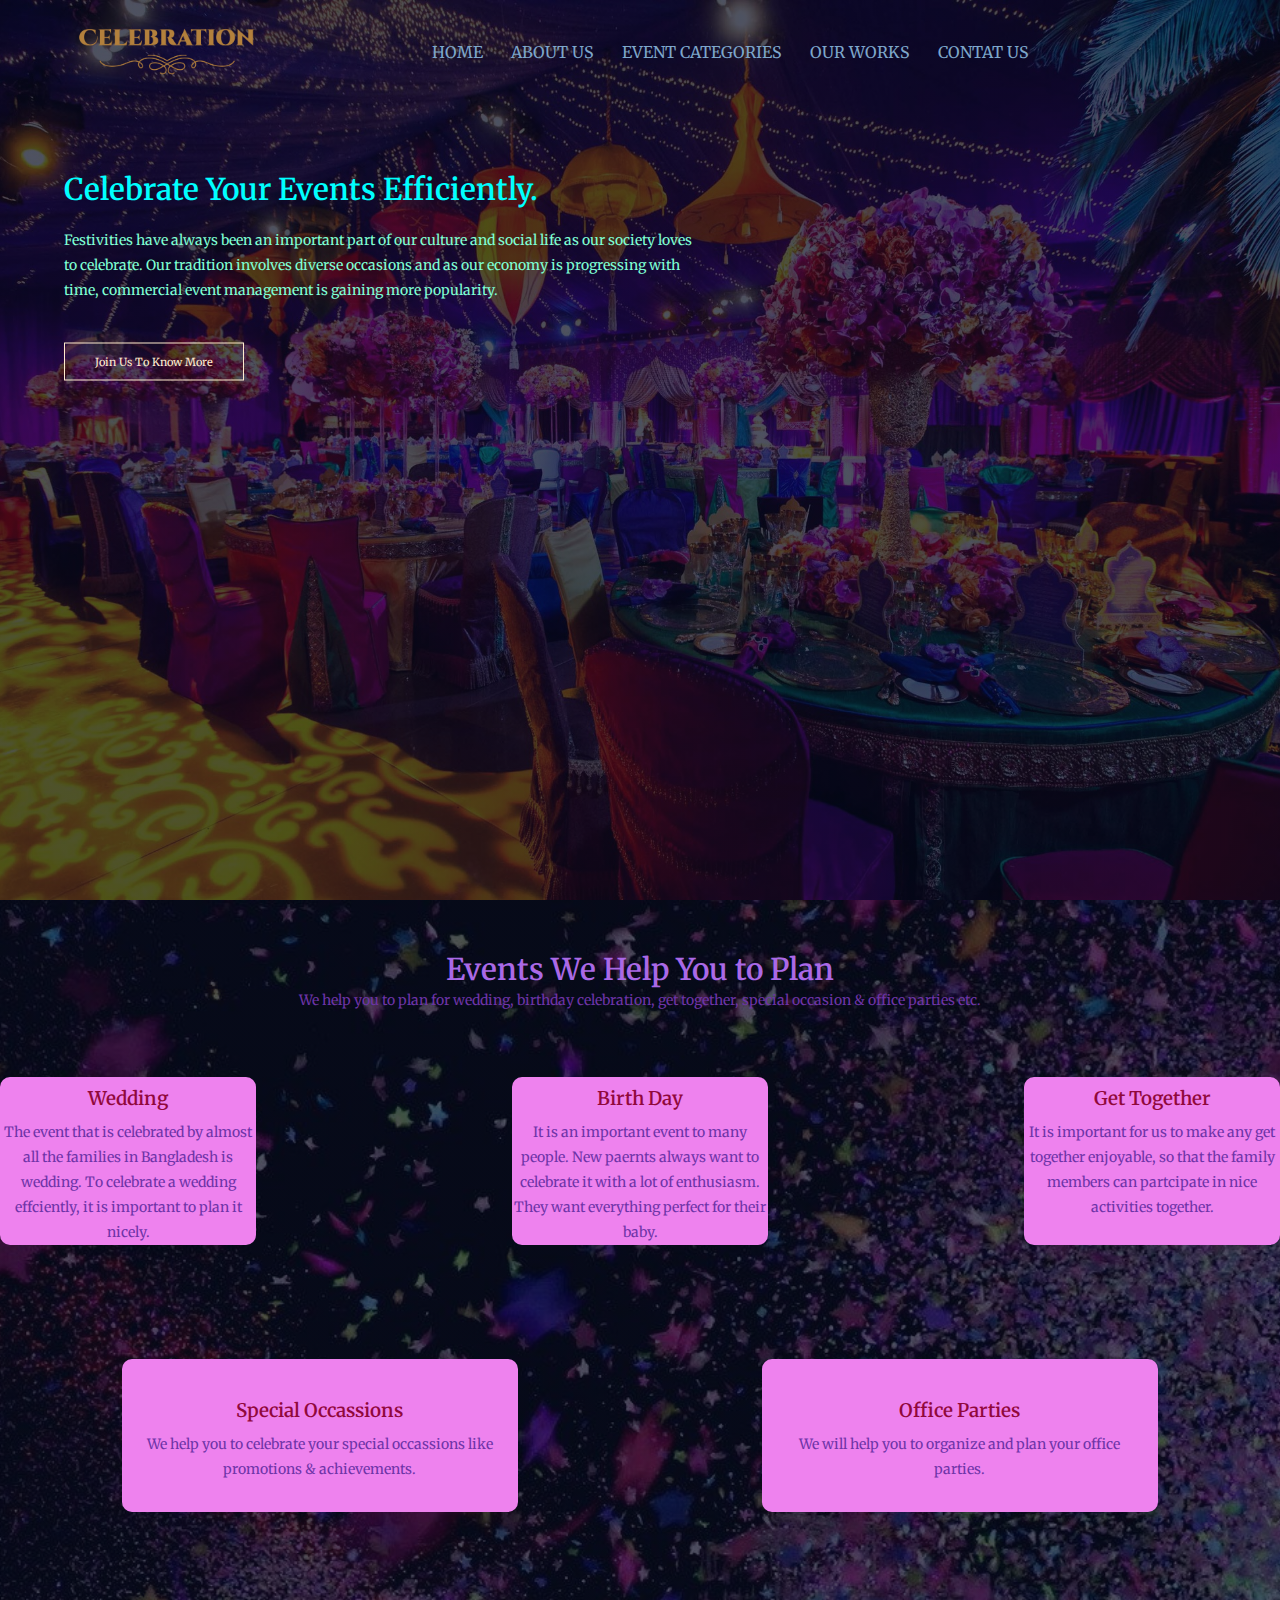
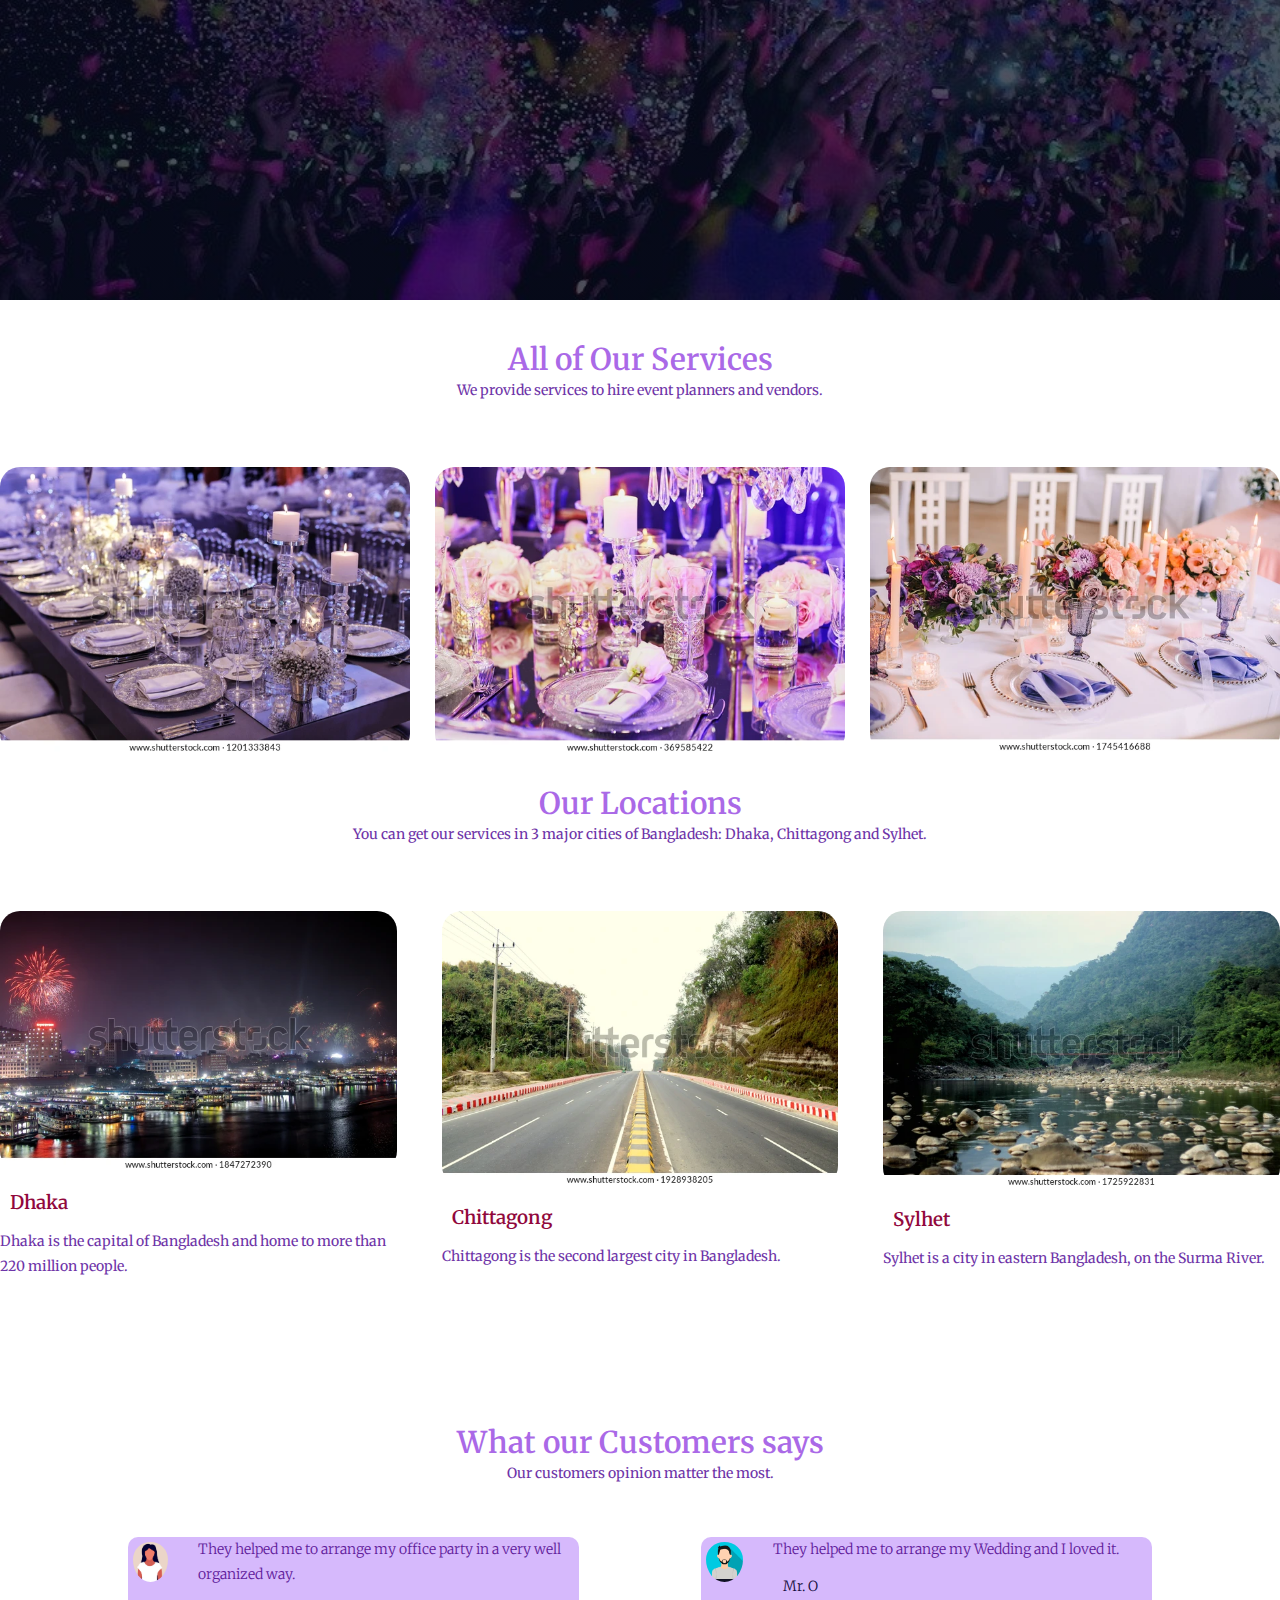
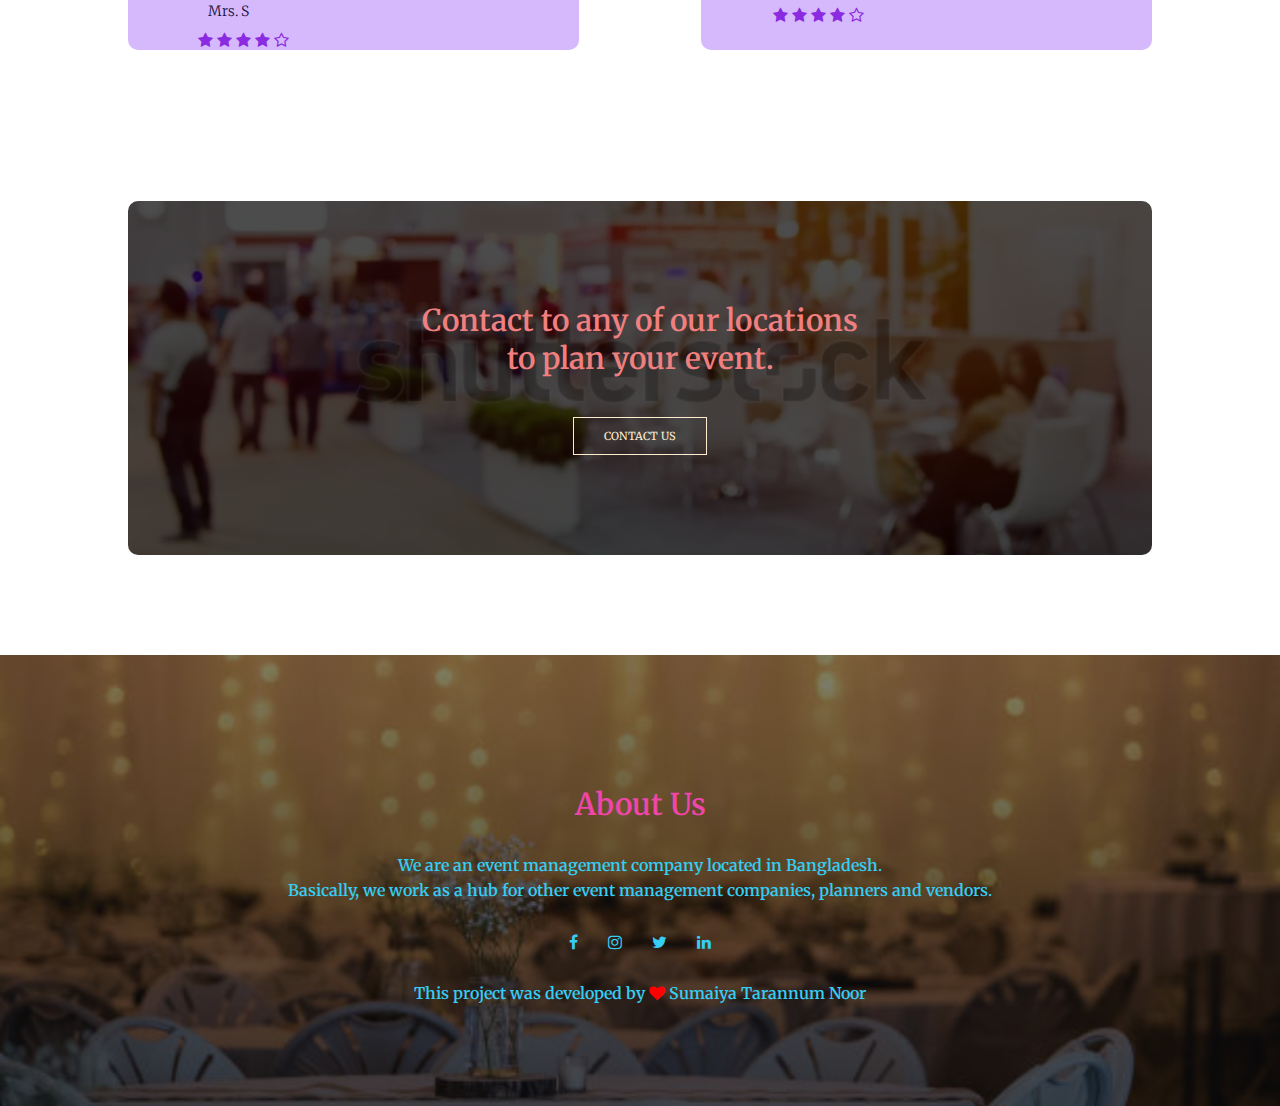
<file: index.html>
<!DOCTYPE html>
<htm>
<head>
    <meta name="viewport" content="with=decvice-width", "initial-scale=1.0"/>
    <meta content="width=device-width, initial-scale=1" name="viewport" />

    <link rel="stylesheet" href="style.css" >
    <link rel="preconnect" href="https://fonts.googleapis.com">
    <link rel="preconnect" href="https://fonts.gstatic.com" crossorigin>
    <link rel="preconnect" href="https://fonts.googleapis.com">
    <link rel="preconnect" href="https://fonts.gstatic.com" crossorigin>
    <link href="https://fonts.googleapis.com/css2?family=Beau+Rivage&family=Merriweather:ital,wght@0,300;0,400;0,700;0,900;1,300;1,400;1,700;1,900&display=swap" rel="stylesheet">
    <link href="https://maxcdn.bootstrapcdn.com/font-awesome/4.7.0/css/font-awesome.min.css" rel="stylesheet">
    <!--<link rel="stylesheet" href="https://cdn.jsdelivr.net/npm/@fortawesome/fontawesome-free@5.15.4/css/fontawesome.min.css">-->
    <title>Celebration using HTM & CSS</title>
</head>
<body>
    <section class="header ">
        <nav>
            <a href="index.html"><img src="images/logo.png"></a>
            <div class="nav-links" id="navLinks">
                <i class="fa fa-times" onclick="hideMenu()"></i>  
                <ul>
                    <li><a href="index.html">HOME</a></li>
                    <li><a href="about.html">ABOUT US</a></li>
                    <li><a href="event categories.html">EVENT CATEGORIES</a></li>
                    <li><a href="our works.html">OUR WORKS</a></li>
                    <li><a href="contact.html">CONTAT US</a></li>
                </ul>
            </div>    
            <i class="fa fa-bars" onclick="showMenu()"></i>
        </nav>
    <div class="text-box">
        <h1>Celebrate Your Events Efficiently.</h1>
        <p>
            Festivities have always been an important part of our culture and social life  as our society loves to celebrate. Our tradition involves diverse occasions and as our economy is progressing with time, commercial event management is gaining more popularity. 
        </p>
        <a href="" class="hero-btn">Join Us To Know More</a>
    </div>
    </section>

     <!-----Event Categories----->
     <section class="event_categories">
        <h1>Events We Help You to Plan</h1>
        <p>We help you to plan for wedding, birthday celebration, get together, special occasion & office parties etc. </p>
        
        <div class = "row">
        <div class="event-col">
            <h3>Wedding</h3>
            <p>The event that is celebrated by almost all the families in Bangladesh is wedding. To celebrate a wedding effciently, it is important to plan it nicely.</p>
        </div>

        <div class="event-col">
            <h3>Birth Day</h3>
            <p>It is an important event to many people. New paernts always want to celebrate it with a lot of enthusiasm. They want everything perfect for their baby.</p>
        </div>

        <div class="event-col">
            <h3>Get Together</h3>
            <p>It is important for us to make any get together enjoyable, so that the family members can partcipate in nice activities together.</p>
        </div>
        </div>
        <div class = "row2">
            <div class="event-col2">
                <h3>Special Occassions</h3>
                <p>We help you to celebrate your special occassions like promotions & achievements.</p>
            </div>
    
            <div class="event-col2">
                <h3>Office Parties</h3>
                <p>We will help you to organize and plan your office parties.</p>
            </div>
        </div>
     </section>
     


     <!--Services-->
     <section class="services">
         <h1>All of Our Services</h1>
         <p>We provide services to hire event planners and vendors.</p>

         <div class="row">
             <div class="service-col">
                  <img src="images/EventManagementCompany.jpg">
                  <div class="layer">
                      <h3>Event Management Company</h3>
                  </div>
             </div>
             <div class="service-col">
                <img src="images/EventPlanner.jpg">
                <div class="layer">
                     <h3>Event Planner</h3>
                </div>
             </div>
             <div class="service-col">
                 <img src="images/Products.jpg">
                 <div class="layer">
                     <h3>Products</h3>
                 </div>
             </div>
         </div>       
     </section>

    <!--Location-->
     <setion class="location">
        <h1>Our Locations</h1>
        <P>You can get our services in 3 major cities of Bangladesh: Dhaka, Chittagong and Sylhet.</P>
        <div class="row">
        <div class="location-col">
            <img src="images/Dhaka.jpg">
            <h3>Dhaka</h3>
            <p>Dhaka is the capital of Bangladesh and home to more than 220 million people.</p>
        </div>
        <div class="location-col">
            <img src="images/Chittagong.jpg">
            <h3>Chittagong</h3>
            <p>Chittagong is the second largest city in Bangladesh.</p>
        </div>
        <div class="location-col">
            <img src="images/Sylhet.jpg">
            <h3>Sylhet</h3>
            <p>Sylhet is a city in eastern Bangladesh, on the Surma River.</p>
        </div>
       </div> 
     </setion>
   
      <!--Reviews-->
      <section class="reviews">
        <h1>What our Customers says</h1>
        <P>Our customers opinion matter the most.</P>
        <div class="row">
            <div class="reviews-col">
                <img src="images/User1.png">
                <div>
                <p>They helped me to arrange my office party in a very well organized way.</p>
                <h3>Mrs. S</h3>
                <i class="fa fa-star"></i>
                <i class="fa fa-star"></i>
                <i class="fa fa-star"></i>
                <i class="fa fa-star"></i>
                <i class="fa fa-star-o"></i>
                </div>
            </div>
            <div class="reviews-col">
                <img src="images/User2.png">
                <div>
                <p>They helped me to arrange my Wedding and I loved it.</p>
                <h3>Mr. O</h3>
                <i class="fa fa-star"></i>
                <i class="fa fa-star"></i>
                <i class="fa fa-star"></i>
                <i class="fa fa-star"></i>
                <i class="fa fa-star-o"></i>
                </div>
            </div>
        </div>   
      </section>


    <!--Call to Action-->
    <section class="cta">
        <h1>Contact to any of our locations <br> to plan your event.</h1>
        <a href="" class="hero-btn">CONTACT US</a>
    </section>



    <!--Footer-->
    <section class="footer">
        <h3>About Us</h3>
        <p>We are an event management company located in Bangladesh. <br> Basically, we work as a hub for other event management companies, planners and vendors.</p>
        <div class="icons">
            <i class="fa fa-facebook"></i>
            <i class="fa fa-instagram"></i>
            <i class="fa fa-twitter"></i>
            <i class="fa fa-linkedin"></i>
        </div>
        <p>This project was developed by <i class="fa fa-heart"></i> Sumaiya Tarannum Noor</p>
    </section>    



    <!------JavaScript for Toggle Menu------->
    <script>
        var navLinks = document.getElementById("navLinks"); 
        function showMenu(){
            navLinks.style.right = "0";
        }
        function hideMenu(){
            navLinks.style.right = "-200px";
        }
    </script>
</body>
</html>
</file>
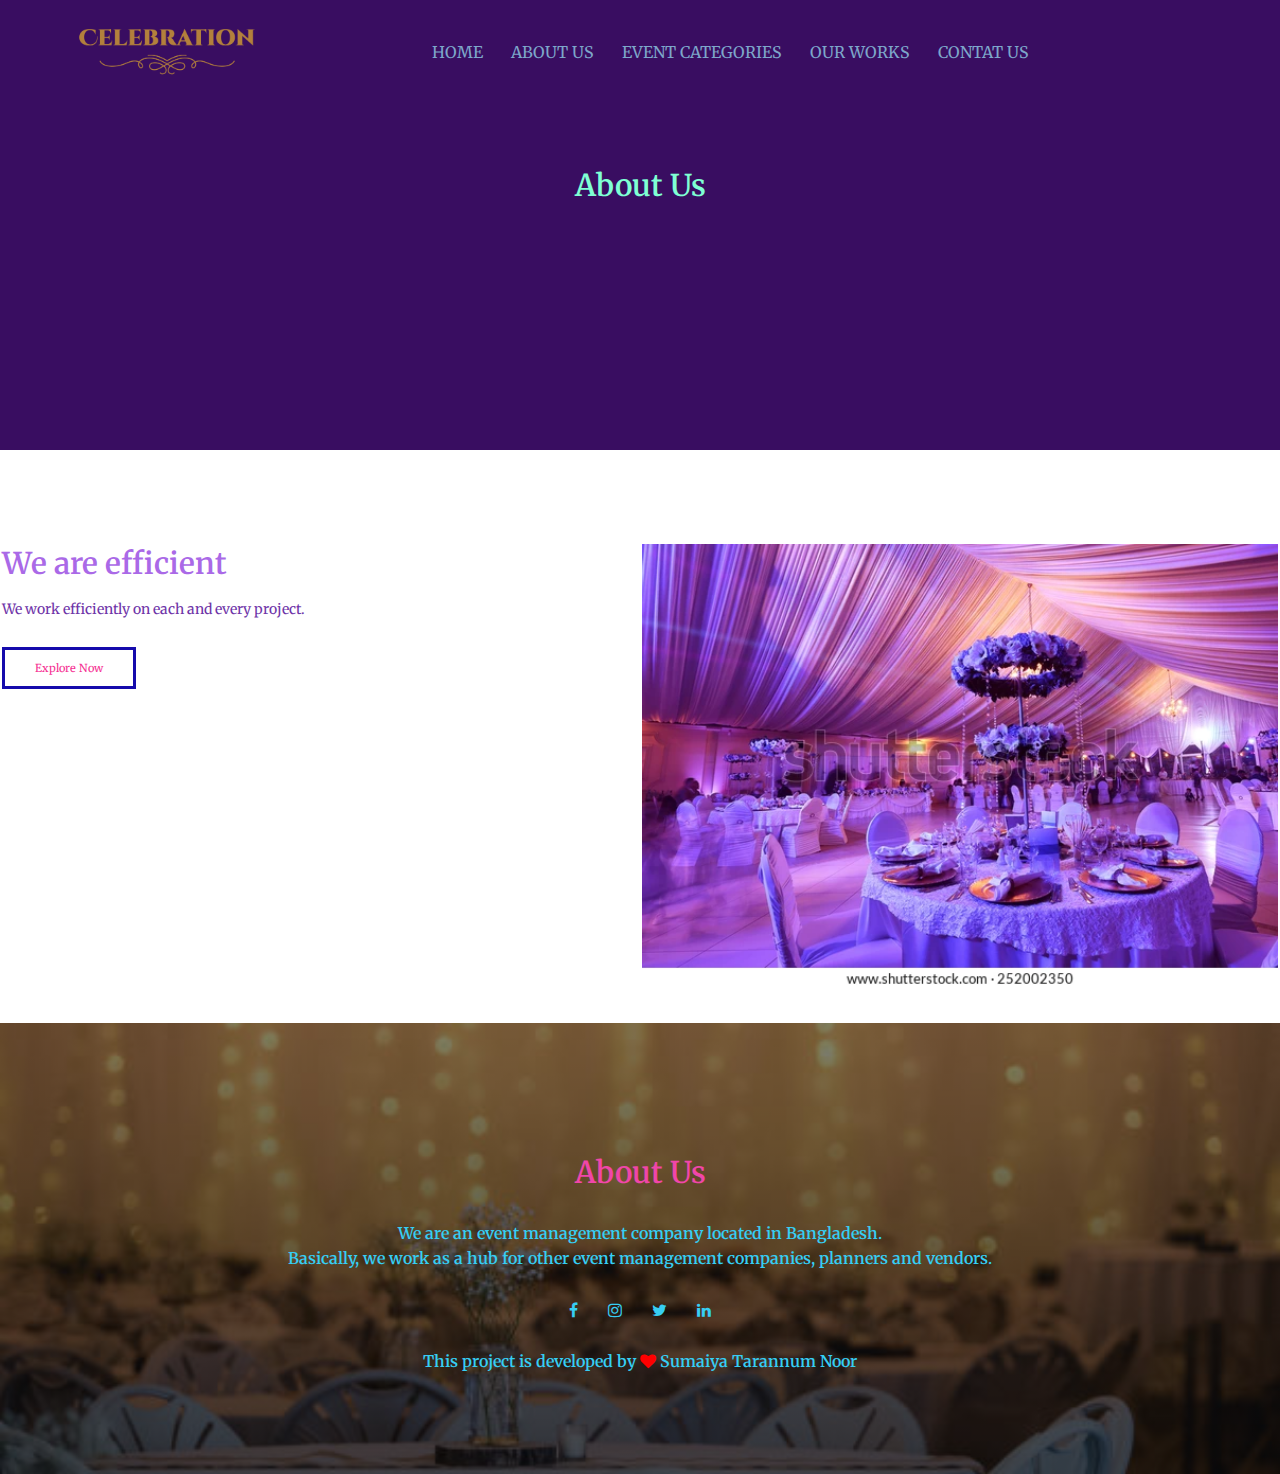
<file: about.html>
<!DOCTYPE html>
<htm>
<head>
    <meta name="viewport" content="with=decvice-width", "initial-scale=1.0"/>
    <meta content="width=device-width, initial-scale=1" name="viewport" />

    <link rel="stylesheet" href="style.css" >
    <link rel="preconnect" href="https://fonts.googleapis.com">
    <link rel="preconnect" href="https://fonts.gstatic.com" crossorigin>
    <link rel="preconnect" href="https://fonts.googleapis.com">
    <link rel="preconnect" href="https://fonts.gstatic.com" crossorigin>
    <link href="https://fonts.googleapis.com/css2?family=Beau+Rivage&family=Merriweather:ital,wght@0,300;0,400;0,700;0,900;1,300;1,400;1,700;1,900&display=swap" rel="stylesheet">
    <link href="https://maxcdn.bootstrapcdn.com/font-awesome/4.7.0/css/font-awesome.min.css" rel="stylesheet">
    <!--<link rel="stylesheet" href="https://cdn.jsdelivr.net/npm/@fortawesome/fontawesome-free@5.15.4/css/fontawesome.min.css">-->
    <title>Celebration using HTM & CSS</title>
</head>
<body>
    <section class="sub-header ">
        <nav>
            <a href="index.html"><img src="images/logo.png"></a>
            <div class="nav-links" id="navLinks">
                <i class="fa fa-times" onclick="hideMenu()"></i>  
                <ul>
                    <li><a href="index.html">HOME</a></li>
                    <li><a href="about.html">ABOUT US</a></li>
                    <li><a href="event categories.html">EVENT CATEGORIES</a></li>
                    <li><a href="our works.html">OUR WORKS</a></li>
                    <li><a href="contact.html">CONTAT US</a></li>
                </ul>
            </div>    
            <i class="fa fa-bars" onclick="showMenu()"></i>
        </nav>
        <h1>About Us</h1>
    </section>
     
    <!--About Us Content-->
    <section class="'about-us">
        <div class="row">
            <div class="about-col">
                <h1>We are efficient</h1>
                <p>We work efficiently on each and every project.</p>
                <a href="" class="hero-btn blue-btn">Explore Now</a>
            </div>
            <div class="about-col">
                <img src="images/about.jpg">
            </div>    
        </div>
    </section>
    
    


    <!--Footer-->
    <section class="footer">
        <h3>About Us</h3>
        <p>We are an event management company located in Bangladesh. <br> Basically, we work as a hub for other event management companies, planners and vendors.</p>
        <div class="icons">
            <i class="fa fa-facebook"></i>
            <i class="fa fa-instagram"></i>
            <i class="fa fa-twitter"></i>
            <i class="fa fa-linkedin"></i>
        </div>
        <p>This project is developed by <i class="fa fa-heart"></i> Sumaiya Tarannum Noor</p>
    </section>    



    <!------JavaScript for Toggle Menu------->
    <script>
        var navLinks = document.getElementById("navLinks"); 
        function showMenu(){
            navLinks.style.right = "0";
        }
        function hideMenu(){
            navLinks.style.right = "-200px";
        }
    </script>
</body>
</html>
</file>
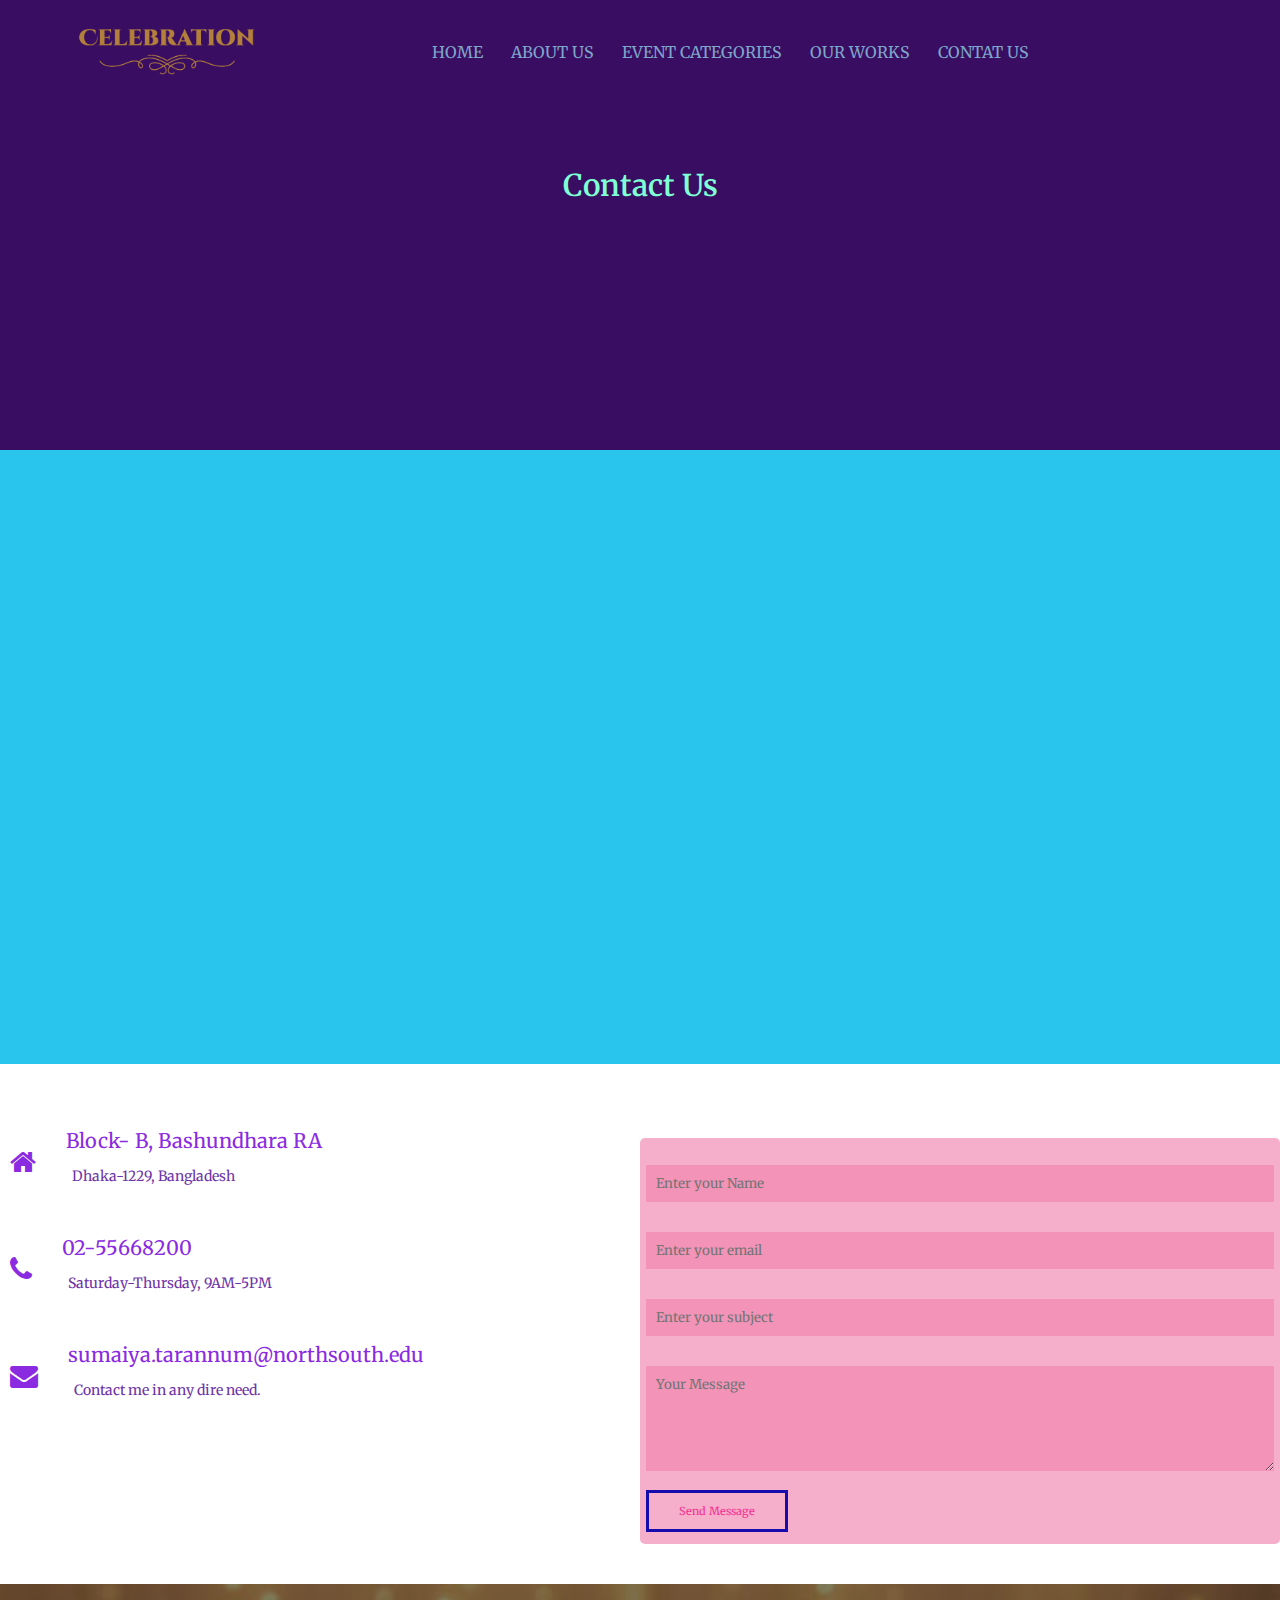
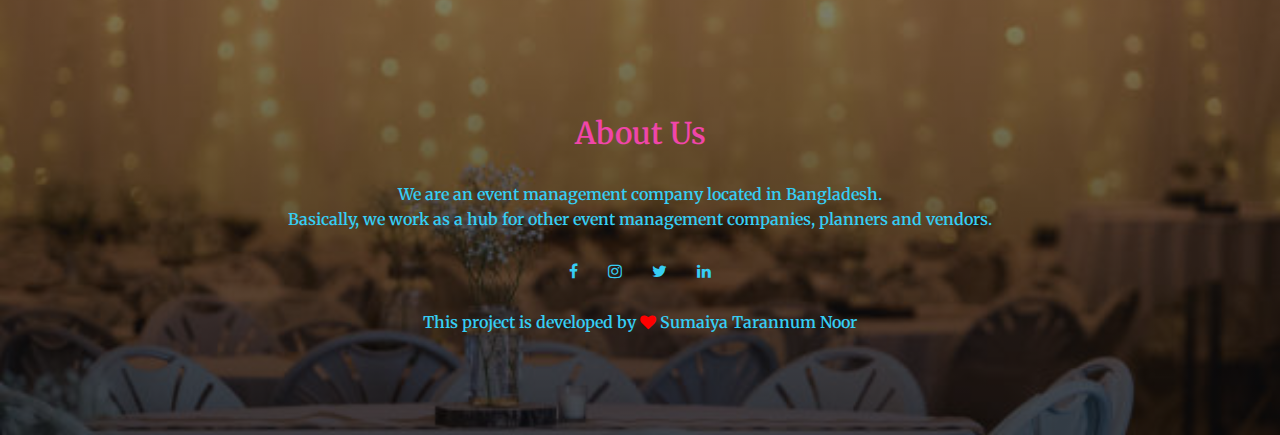
<file: contact.html>
<!DOCTYPE html>
<htm>
<head>
    <meta name="viewport" content="with=decvice-width", "initial-scale=1.0"/>
    <meta content="width=device-width, initial-scale=1" name="viewport" />

    <link rel="stylesheet" href="style.css" >
    <link rel="preconnect" href="https://fonts.googleapis.com">
    <link rel="preconnect" href="https://fonts.gstatic.com" crossorigin>
    <link rel="preconnect" href="https://fonts.googleapis.com">
    <link rel="preconnect" href="https://fonts.gstatic.com" crossorigin>
    <link href="https://fonts.googleapis.com/css2?family=Beau+Rivage&family=Merriweather:ital,wght@0,300;0,400;0,700;0,900;1,300;1,400;1,700;1,900&display=swap" rel="stylesheet">
    <link href="https://maxcdn.bootstrapcdn.com/font-awesome/4.7.0/css/font-awesome.min.css" rel="stylesheet">
    <!--<link rel="stylesheet" href="https://cdn.jsdelivr.net/npm/@fortawesome/fontawesome-free@5.15.4/css/fontawesome.min.css">-->
    <title>Celebration using HTM & CSS</title>
</head>
<body>
    <section class="sub-header ">
        <nav>
            <a href="index.html"><img src="images/logo.png"></a>
            <div class="nav-links" id="navLinks">
                <i class="fa fa-times" onclick="hideMenu()"></i>  
                <ul>
                    <li><a href="index.html">HOME</a></li>
                    <li><a href="about.html">ABOUT US</a></li>
                    <li><a href="event categories.html">EVENT CATEGORIES</a></li>
                    <li><a href="our works.html">OUR WORKS</a></li>
                    <li><a href="contact.html">CONTAT US</a></li>
                </ul>
            </div>    
            <i class="fa fa-bars" onclick="showMenu()"></i>
        </nav>
        <h1>Contact Us</h1>
    </section>
     
    <!--Contact Us-->
    <section class="location">

        <iframe src="https://www.google.com/maps/embed?pb=!1m18!1m12!1m3!1d3650.0979538928755!2d90.42336791445709!3d23.815115592219048!2m3!1f0!2f0!3f0!3m2!1i1024!2i768!4f13.1!3m3!1m2!1s0x3755c64c103a8093%3A0xd660a4f50365294a!2sNorth%20South%20University!5e0!3m2!1sen!2sbd!4v1649841932121!5m2!1sen!2sbd" width="600" height="450" style="border:0;" allowfullscreen="" loading="lazy" referrerpolicy="no-referrer-when-downgrade"></iframe>

    </section>

    <section class="contact-us">

        <div class="row">
            <div class="contact-col">
                <div>
                    <i class="fa fa-home"></i>
                    <span>
                        <h5>Block- B, Bashundhara RA</h5>
                        <p>Dhaka-1229, Bangladesh</p>
                    </span>
                </div>
                <div>
                    <i class="fa fa-phone"></i>
                    <span>
                        <h5>02-55668200</h5>
                        <p>Saturday-Thursday, 9AM-5PM</p>
                    </span>
                </div>
            
                    <div>
                        <i class="fa fa-envelope"></i>
                        <span>
                            <h5>sumaiya.tarannum@northsouth.edu</h5>
                            <p>Contact me in any dire need.</p>
                        </span>
                    </div>
            </div>
        
            <div class="contact-col">

                <form action="form-handler.php" method="post">
                  <input type="text" name="name" placeholder="Enter your Name" required>
                  <input type="email" name="email" placeholder="Enter your email" required>
                  <input type="text" name="subjet" placeholder="Enter your subject" required>
                  <textarea name="message" id="" cols="30" rows="5" placeholder="Your Message" required></textarea>
                  <button type="submit" class="hero-btn blue-btn">Send Message</button>
                </form>

            </div>
        </div>

    </section>
    


    <!--Footer-->
    <section class="footer">
        <h3>About Us</h3>
        <p>We are an event management company located in Bangladesh. <br> Basically, we work as a hub for other event management companies, planners and vendors.</p>
        <div class="icons">
            <i class="fa fa-facebook"></i>
            <i class="fa fa-instagram"></i>
            <i class="fa fa-twitter"></i>
            <i class="fa fa-linkedin"></i>
        </div>
        <p>This project is developed by <i class="fa fa-heart"></i> Sumaiya Tarannum Noor</p>
    </section>    



    <!------JavaScript for Toggle Menu------->
    <script>
        var navLinks = document.getElementById("navLinks"); 
        function showMenu(){
            navLinks.style.right = "0";
        }
        function hideMenu(){
            navLinks.style.right = "-200px";
        }
    </script>
</body>
</html>
</file>
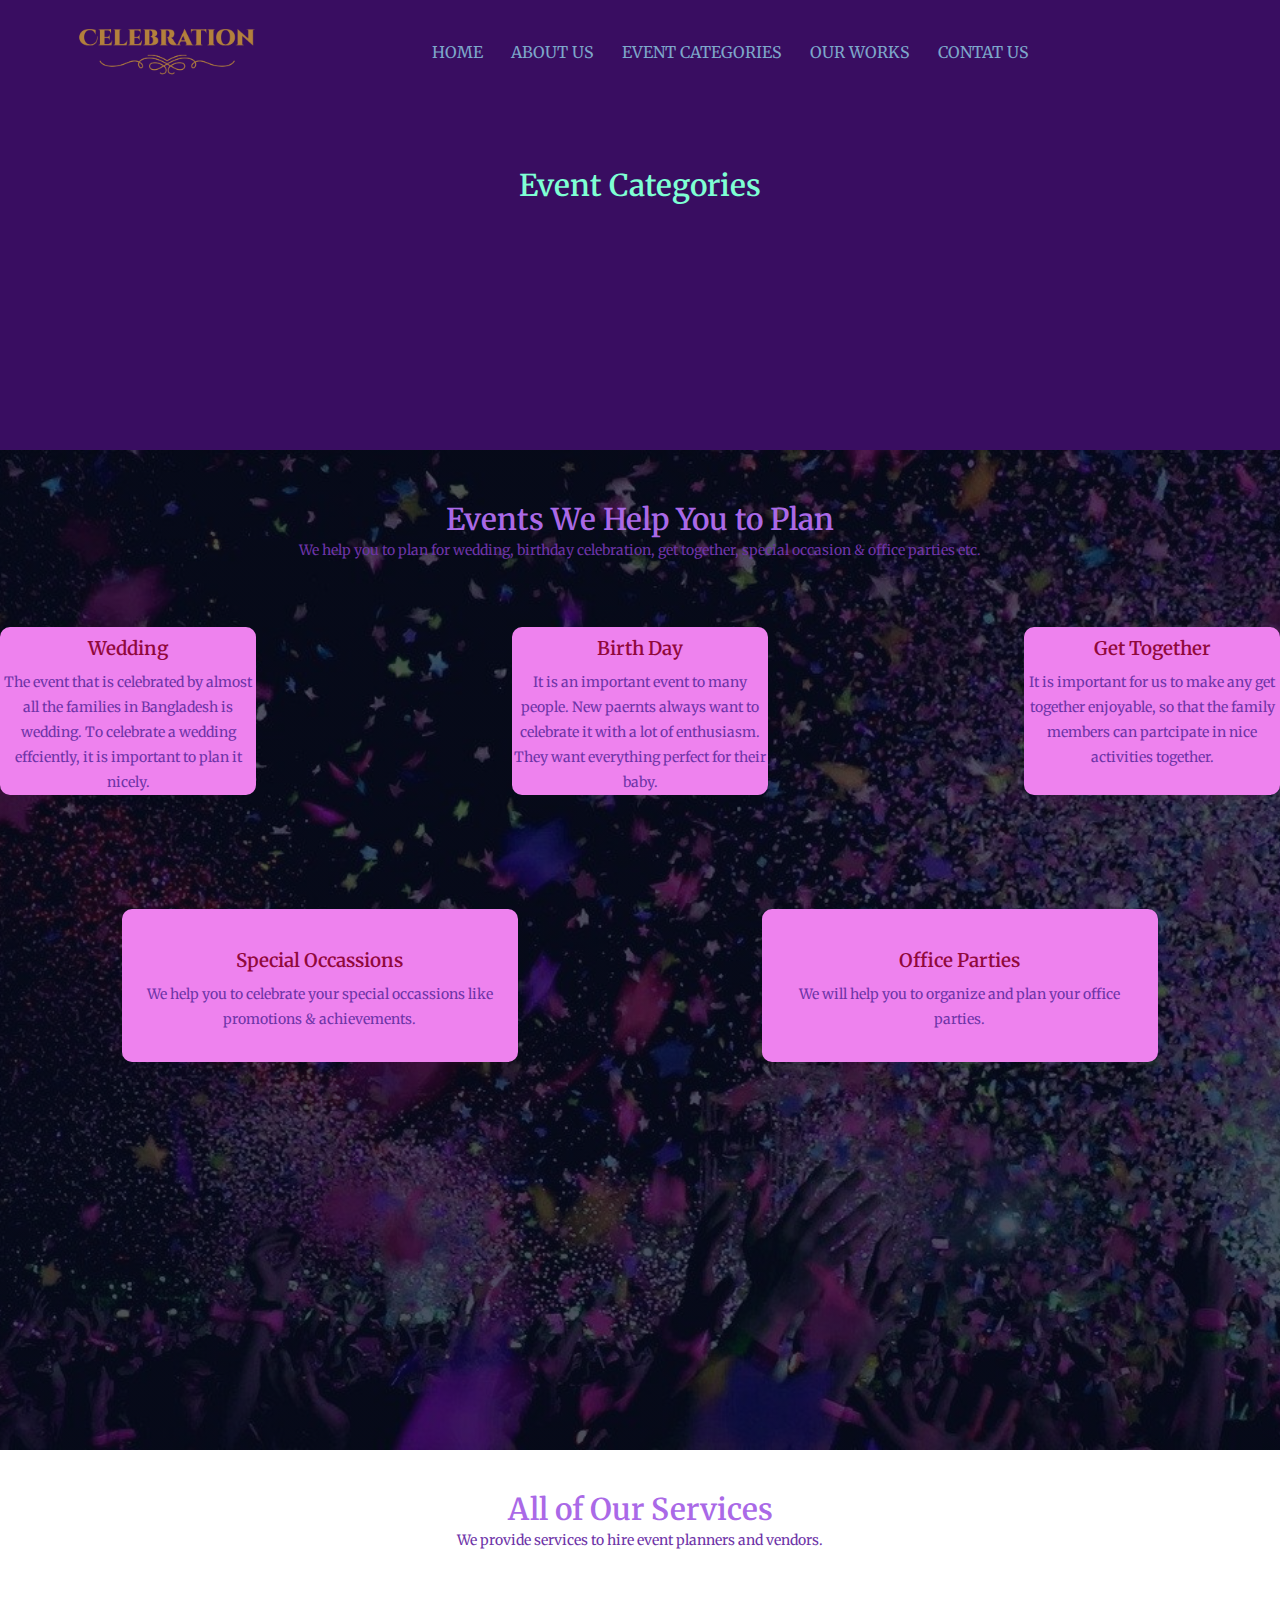
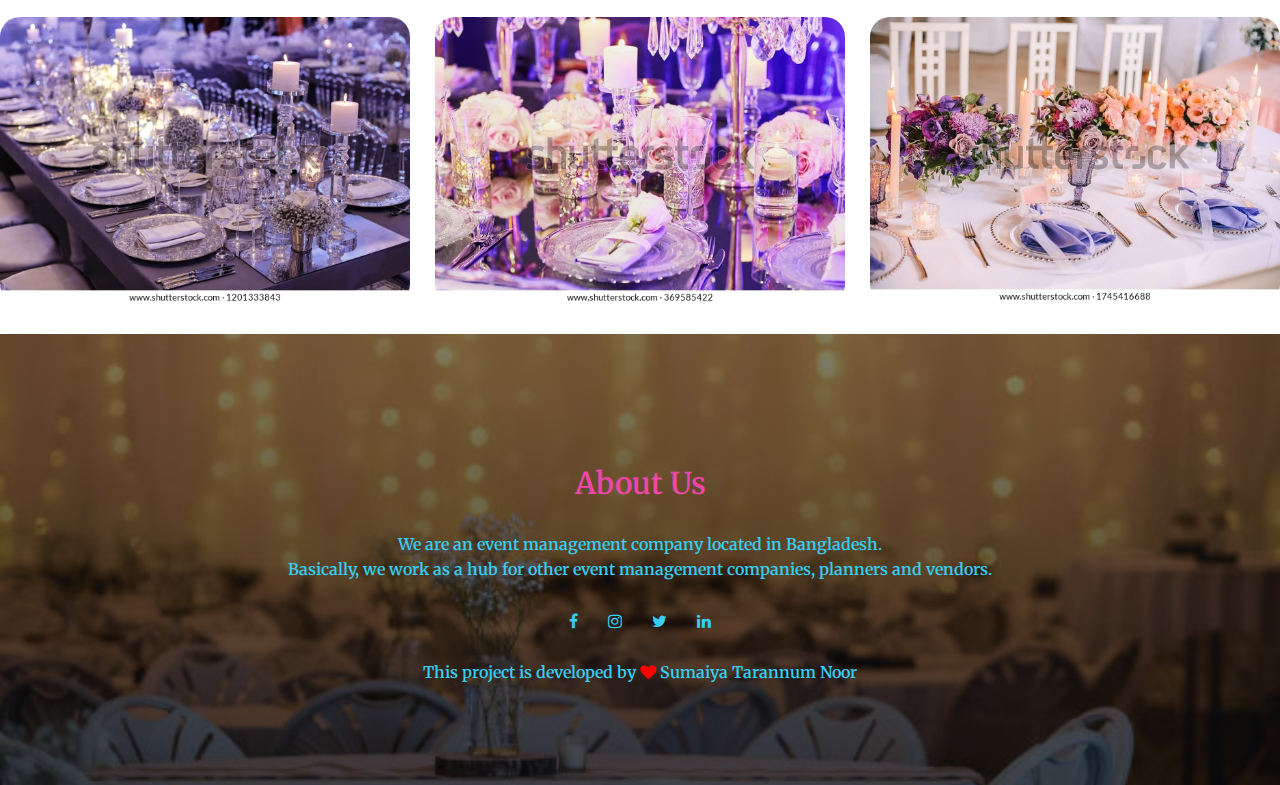
<file: event categories.html>
<!DOCTYPE html>
<htm>
<head>
    <meta name="viewport" content="with=decvice-width", "initial-scale=1.0"/>
    <meta content="width=device-width, initial-scale=1" name="viewport" />

    <link rel="stylesheet" href="style.css" >
    <link rel="preconnect" href="https://fonts.googleapis.com">
    <link rel="preconnect" href="https://fonts.gstatic.com" crossorigin>
    <link rel="preconnect" href="https://fonts.googleapis.com">
    <link rel="preconnect" href="https://fonts.gstatic.com" crossorigin>
    <link href="https://fonts.googleapis.com/css2?family=Beau+Rivage&family=Merriweather:ital,wght@0,300;0,400;0,700;0,900;1,300;1,400;1,700;1,900&display=swap" rel="stylesheet">
    <link href="https://maxcdn.bootstrapcdn.com/font-awesome/4.7.0/css/font-awesome.min.css" rel="stylesheet">
    <!--<link rel="stylesheet" href="https://cdn.jsdelivr.net/npm/@fortawesome/fontawesome-free@5.15.4/css/fontawesome.min.css">-->
    <title>Celebration using HTM & CSS</title>
</head>
<body>
    <section class="sub-header ">
        <nav>
            <a href="index.html"><img src="images/logo.png"></a>
            <div class="nav-links" id="navLinks">
                <i class="fa fa-times" onclick="hideMenu()"></i>  
                <ul>
                    <li><a href="index.html">HOME</a></li>
                    <li><a href="about.html">ABOUT US</a></li>
                    <li><a href="event categories.html">EVENT CATEGORIES</a></li>
                    <li><a href="our works.html">OUR WORKS</a></li>
                    <li><a href="contact.html">CONTAT US</a></li>
                </ul>
            </div>    
            <i class="fa fa-bars" onclick="showMenu()"></i>
        </nav>
        <h1>Event Categories</h1>
    </section>
     
    <!--event categories content-->
    <section class="event_categories">
        <h1>Events We Help You to Plan</h1>
        <p>We help you to plan for wedding, birthday celebration, get together, special occasion & office parties etc. </p>
        
        <div class = "row">
        <div class="event-col">
            <h3>Wedding</h3>
            <p>The event that is celebrated by almost all the families in Bangladesh is wedding. To celebrate a wedding effciently, it is important to plan it nicely.</p>
        </div>

        <div class="event-col">
            <h3>Birth Day</h3>
            <p>It is an important event to many people. New paernts always want to celebrate it with a lot of enthusiasm. They want everything perfect for their baby.</p>
        </div>

        <div class="event-col">
            <h3>Get Together</h3>
            <p>It is important for us to make any get together enjoyable, so that the family members can partcipate in nice activities together.</p>
        </div>
        </div>
        <div class = "row2">
            <div class="event-col2">
                <h3>Special Occassions</h3>
                <p>We help you to celebrate your special occassions like promotions & achievements.</p>
            </div>
    
            <div class="event-col2">
                <h3>Office Parties</h3>
                <p>We will help you to organize and plan your office parties.</p>
            </div>
        </div>
     </section>
     
     <!--Services-->
     <section class="services">
        <h1>All of Our Services</h1>
        <p>We provide services to hire event planners and vendors.</p>

        <div class="row">
            <div class="service-col">
                 <img src="images/EventManagementCompany.jpg">
                 <div class="layer">
                     <h3>Event Management Company</h3>
                 </div>
            </div>
            <div class="service-col">
               <img src="images/EventPlanner.jpg">
               <div class="layer">
                    <h3>Event Planner</h3>
               </div>
            </div>
            <div class="service-col">
                <img src="images/Products.jpg">
                <div class="layer">
                    <h3>Products</h3>
                </div>
            </div>
        </div>       
    </section>
    


    <!--Footer-->
    <section class="footer">
        <h3>About Us</h3>
        <p>We are an event management company located in Bangladesh. <br> Basically, we work as a hub for other event management companies, planners and vendors.</p>
        <div class="icons">
            <i class="fa fa-facebook"></i>
            <i class="fa fa-instagram"></i>
            <i class="fa fa-twitter"></i>
            <i class="fa fa-linkedin"></i>
        </div>
        <p>This project is developed by <i class="fa fa-heart"></i> Sumaiya Tarannum Noor</p>
    </section>    



    <!------JavaScript for Toggle Menu------->
    <script>
        var navLinks = document.getElementById("navLinks"); 
        function showMenu(){
            navLinks.style.right = "0";
        }
        function hideMenu(){
            navLinks.style.right = "-200px";
        }
    </script>
</body>
</html>
</file>
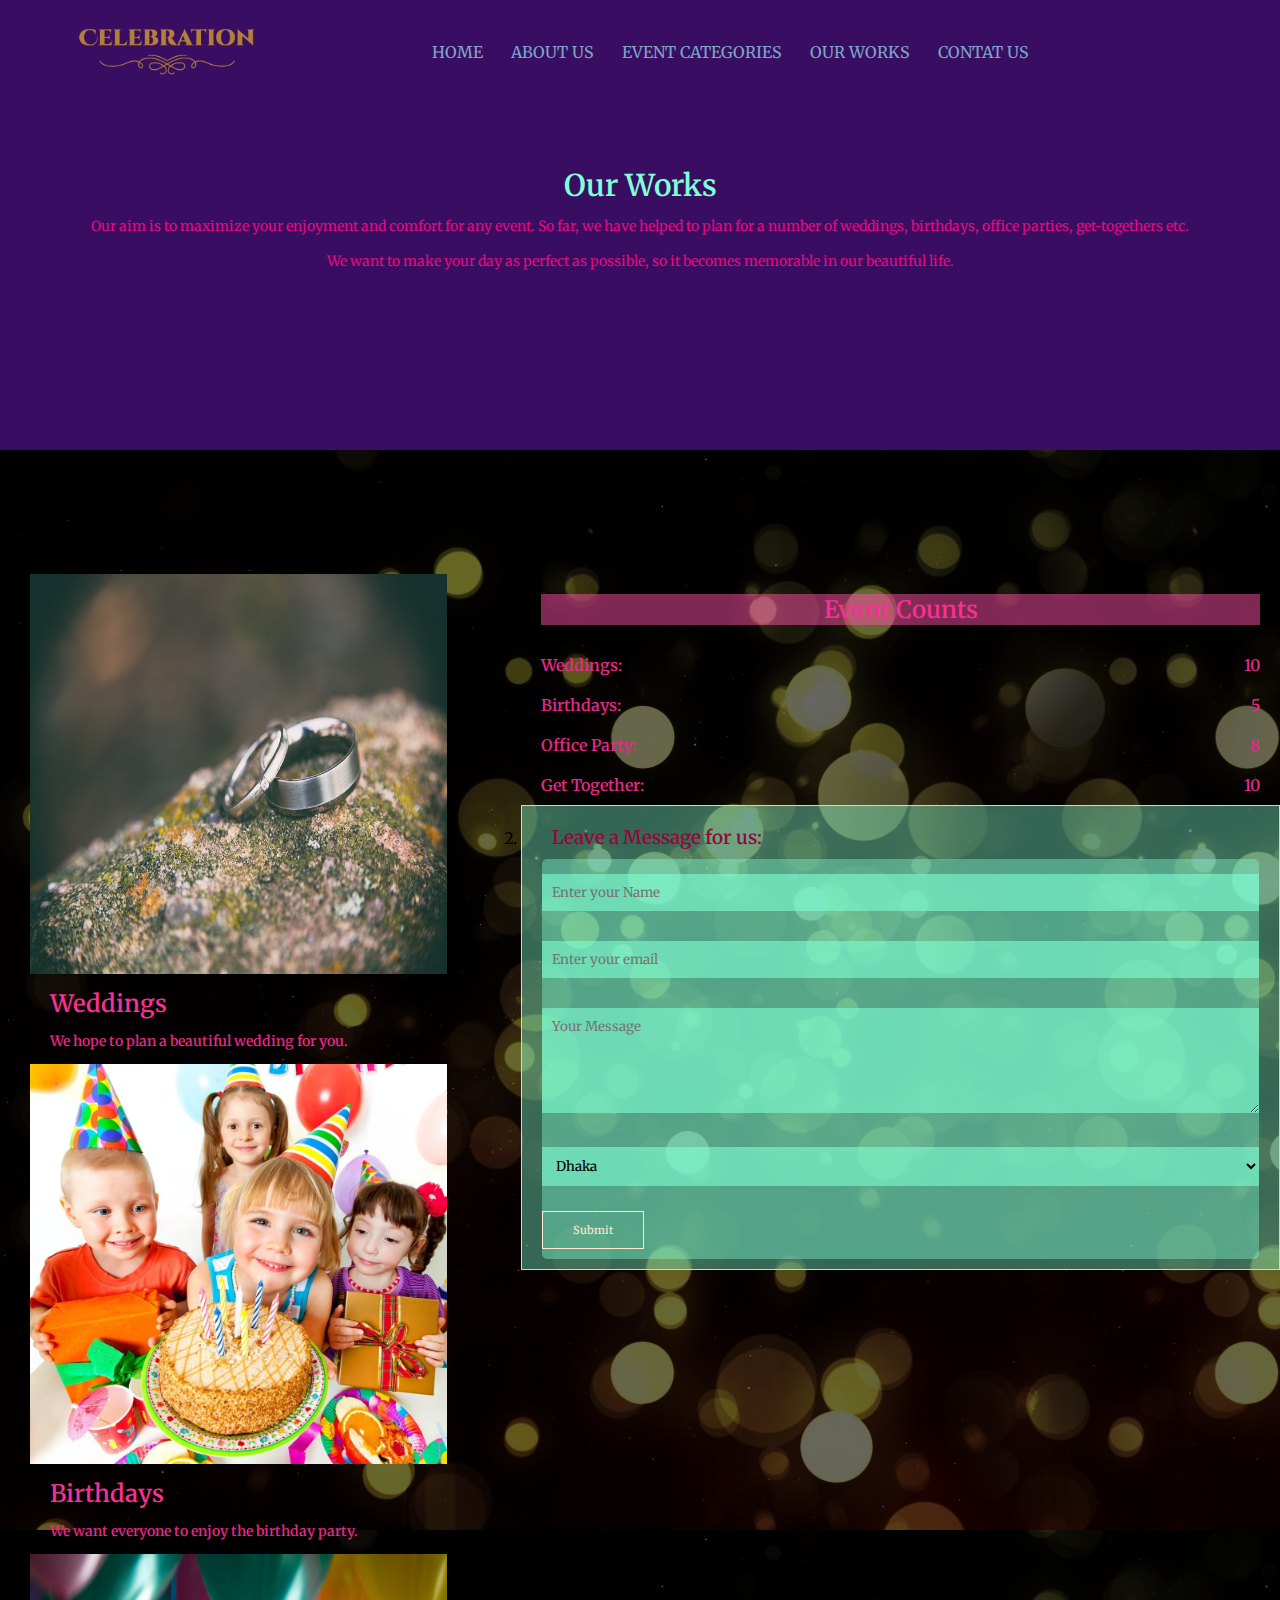
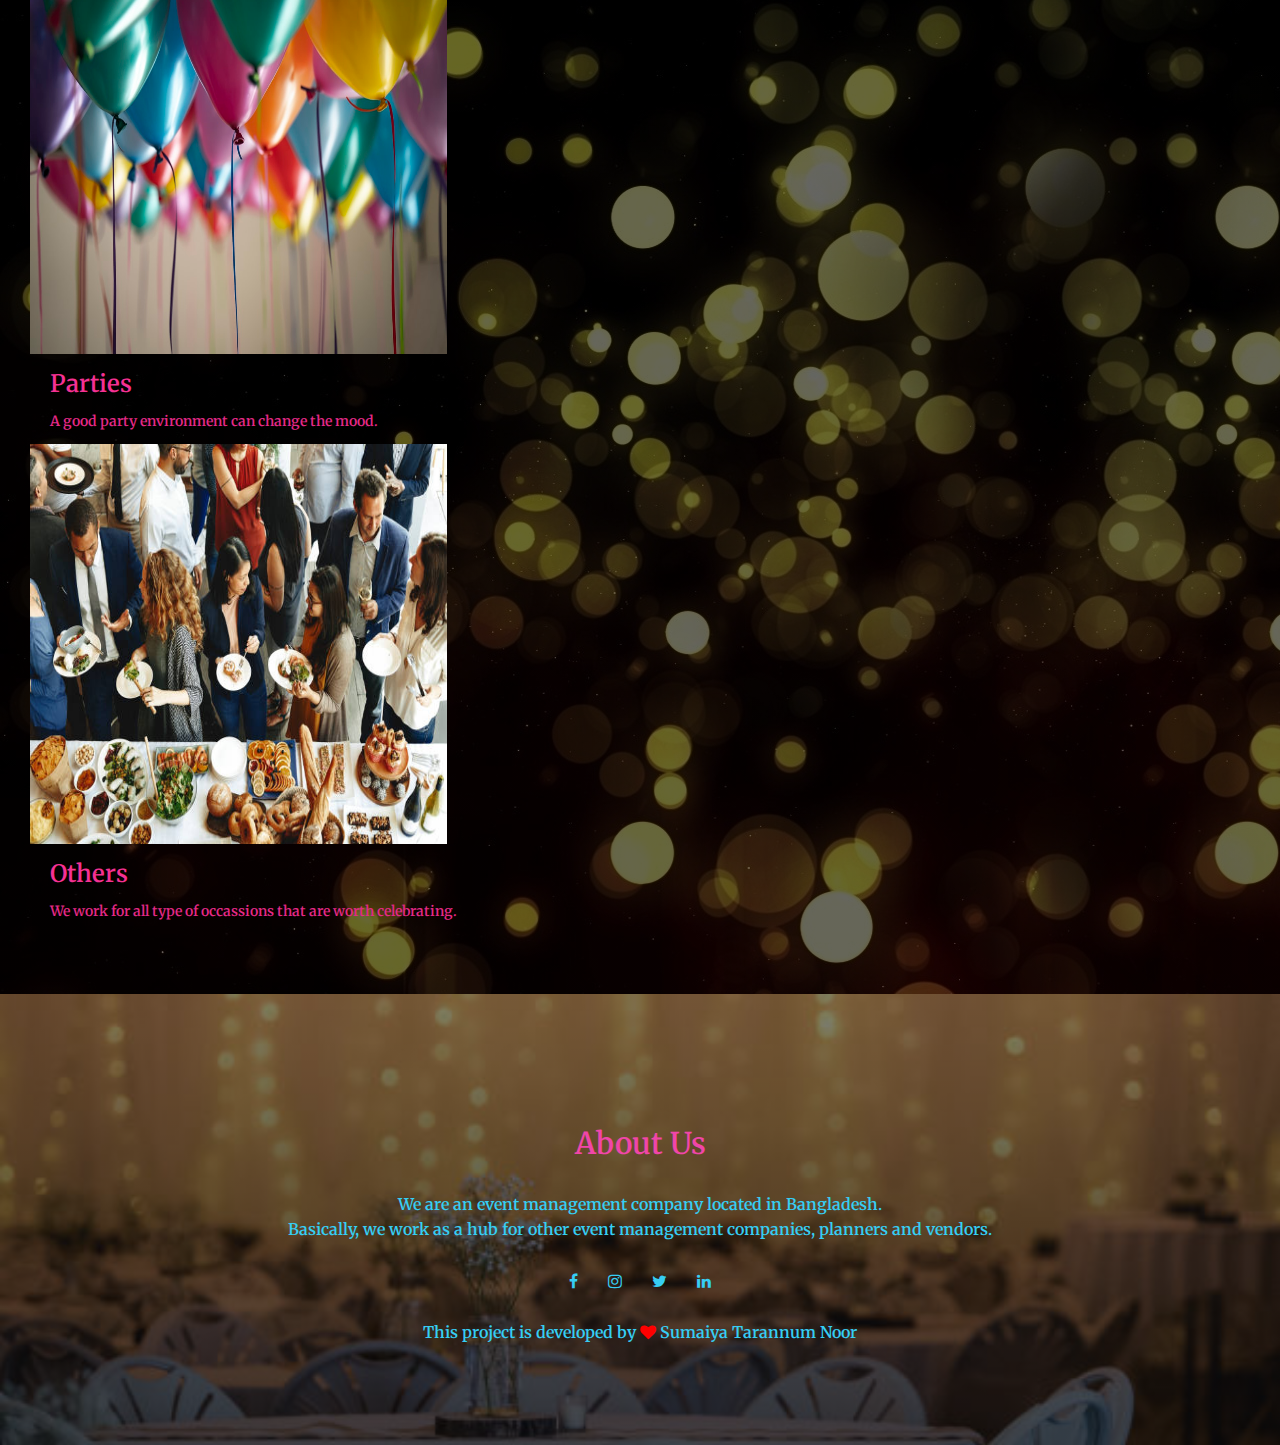
<file: our works.html>
<!DOCTYPE html>
<htm>
<head>
    <meta name="viewport" content="with=decvice-width", "initial-scale=1.0"/>
    <meta content="width=device-width, initial-scale=1" name="viewport" />

    <link rel="stylesheet" href="style.css" >
    <link rel="preconnect" href="https://fonts.googleapis.com">
    <link rel="preconnect" href="https://fonts.gstatic.com" crossorigin>
    <link rel="preconnect" href="https://fonts.googleapis.com">
    <link rel="preconnect" href="https://fonts.gstatic.com" crossorigin>
    <link href="https://fonts.googleapis.com/css2?family=Beau+Rivage&family=Merriweather:ital,wght@0,300;0,400;0,700;0,900;1,300;1,400;1,700;1,900&display=swap" rel="stylesheet">
    <link href="https://maxcdn.bootstrapcdn.com/font-awesome/4.7.0/css/font-awesome.min.css" rel="stylesheet">
    <!--<link rel="stylesheet" href="https://cdn.jsdelivr.net/npm/@fortawesome/fontawesome-free@5.15.4/css/fontawesome.min.css">-->
    <title>Celebration using HTM & CSS</title>
</head>
<body>
    <section class="sub-header ">
        <nav>
            <a href="index.html"><img src="images/logo.png"></a>
            <div class="nav-links" id="navLinks">
                <i class="fa fa-times" onclick="hideMenu()"></i>  
                <ul>
                    <li><a href="index.html">HOME</a></li>
                    <li><a href="about.html">ABOUT US</a></li>
                    <li><a href="event categories.html">EVENT CATEGORIES</a></li>
                    <li><a href="our works.html">OUR WORKS</a></li>
                    <li><a href="contact.html">CONTAT US</a></li>
                </ul>
            </div>    
            <i class="fa fa-bars" onclick="showMenu()"></i>
        </nav>
        <h1>Our Works</h1>
        <p>Our aim is to maximize your enjoyment and comfort for any event. So far, we have helped to plan for a number of weddings, birthdays, office parties, get-togethers etc.</p>
        <p>We want to make your day as perfect as possible, so it becomes memorable in our beautiful life.</p>
    </section>
     
    <!--Our Works content-->
    <section class="works-content">
        <div class="row">
            <ol>
            <li>    
            <div class="work-left">
                <img src="images/rings.jpeg">
                <h2>Weddings</h2>
                <p>We hope to plan a beautiful wedding for you.</p>
            </div>
            </li>
            <li>
            <div class="work-left">
                <img src="images/kids.jpg">
                <h2>Birthdays</h2>
                <p>We want everyone to enjoy the birthday party.</p>
            </div>
            </li>
            <li>
            <div class="work-left">
                <img src="images/party.jpg">
                <h2>Parties</h2>
                <p>A good party environment can change the mood.</p>
            </div>
            </li>
            <li>
            <div class="work-left">
                <img src="images/others.jpg">
                <h2>Others</h2>
                <p>We work for all type of occassions that are worth celebrating.</p>
            </div>
            </li>
            </ol>
            <ol>
            <li>    
            <div class="work-right">
                <h3>Event Counts</h3>
                <div>
                    <span>Weddings: </span>
                    <span>10</span>
                </div>
                <div>
                    <span>Birthdays: </span>
                    <span>5</span>
                </div>
                <div>
                    <span>Office Party: </span>
                    <span>8</span>
                </div>
                <div>
                    <span>Get Together: </span>
                    <span>10</span>
                </div>
            </div>
            </li>
            <li>
            <div class="message-box">
                <h3>Leave a Message for us: </h3>
                <form class="message-form">
                  <input type="text" placeholder="Enter your Name">
                  <input type="email" placeholder="Enter your email">
                  <textarea name="" id="" cols="30" rows="5" placeholder="Your Message"></textarea>
                  <select id="location" name="location">
                    <option value="dhaka">Dhaka</option>
                    <option value="chittagong">Chittagong</option>
                    <option value="sylhet">Sylhet</option>
                  </select>
                  <button type="submit" class="hero-btn">Submit</button>
                </form>
            </div>
            </li>
        </ol>
        </div>
    </section>
   


    <!--Footer-->
    <section class="footer">
        <h3>About Us</h3>
        <p>We are an event management company located in Bangladesh. <br> Basically, we work as a hub for other event management companies, planners and vendors.</p>
        <div class="icons">
            <i class="fa fa-facebook"></i>
            <i class="fa fa-instagram"></i>
            <i class="fa fa-twitter"></i>
            <i class="fa fa-linkedin"></i>
        </div>
        <p>This project is developed by <i class="fa fa-heart"></i> Sumaiya Tarannum Noor</p>
    </section>    



    <!------JavaScript for Toggle Menu------->
    <script>
        var navLinks = document.getElementById("navLinks"); 
        function showMenu(){
            navLinks.style.right = "0";
        }
        function hideMenu(){
            navLinks.style.right = "-200px";
        }
    </script>
</body>
</html>
</file>
<file: style.css>
*{
    margin: 0;
    padding: 0;
    font-family: 'Beau Rivage', cursive;
    font-family: 'Merriweather', serif;
}
.header{
    min-height: 100vh;
    width: 100%;
    background-image: linear-gradient(rgba(4,9,30,0.7), rgba(4,9,30,0.7)), url(images/background.jpg);
    background-position: center;
    background-size: cover;
    position: relative;
}
nav{
    display: flex;
    padding: 2% 6%;
    justify-content: space-between;
    align-items: center;
}
nav img{
    width: 180px;
    animation: animate 2s linear;
}
.nav-links{
     flex: 2;
     text-align: center;
}
.nav-links ul li{
    list-style: none;
    display:inline-block;
    padding: 8px 12px;
    position: relative;
}
.nav-links ul li a{
    color:rgb(125, 166, 202);
    text-decoration: none;
    font-size: 13 px;
}
.nav-links ul li::after{
    content:'';
    width:  0%;
    height: 2px;
    background: #36cef4;
    display: block;
    margin: auto;
    transition: 0.3s;
}
.nav-links ul li:hover::after{
    width: 100%;
}
.text-box{
    width:50%;
    color:aquamarine;
    position: absolute;
    top:30%;
    left:30%;
    transform: translate(-50%, -50%);
    text-align: left;
}
.text-box h1{
    font-size: 30px;
    color:aqua;
    display: block;
    margin-top: 10px;
    animation: animate 1s ease-out;
}
.text-box p{
    margin: 20px 0 40px;
    font-size: 14px;
    color:aquamarine;
}
.hero-btn{
    display: inline-block;
    text-decoration: none;
    color:blanchedalmond;
    border: 1px solid blanchedalmond;
    padding: 11px 30px;
    font-size: 11px;
    background: transparent;
    position: relative ;
    cursor: pointer;
}
.hero-btn:hover{
    border: 1px solid crimson;
    background: crimson;
    transition: 0.5s; 
}
nav .fa{
    display: none;
}
@media(max-width: 700px){
    nav img{
        width: 120px;
        animation: animate 2s linear;
        padding: 10px 0;
    }
    .text-box h1{
        width: 80%;
        margin-top: 100px;
        font-size: 14px;
        display: block;
        animation: animate 1s ease-out;
    }
    .text-box p{
        margin: 10px 0px 12px;
        font-size: 10px;
        color:aquamarine;
    }
    .nav-links ul li{
        display: block;
    }
    .nav-links{
        position: fixed;
        background: rgb(245, 49, 147);
        height: 100vh;
        width: 200px;
        top: 0;
        right: -200px;
        text-align: left;
        z-index: 2;
        transition: 0.5s;
    }
    nav .fa{
        display: block;
        color:blueviolet;
        margin: 8px;
        font-size: 20 px;
        cursor: pointer;
    }
    .nav-links ul{
        padding: 30px;
    }
    .row{
        flex-direction: column;
    }
    .row2{
        flex-direction: column;
   }
} 
 /*----event_categories----*/
 .event_categories{
     width: 70%;
     margin: auto;
     text-align: center;
     padding-top: 50px;
     padding-bottom: 50px;
     min-height: 100vh;
     width: 100%;
     background-image: linear-gradient(rgba(4,9,30,0.7), rgba(4,9,30,0.7)), url(images/background2.jpg);
     background-position: center;
     background-size: cover;
     position: relative;
 }
 h1{
     font-size: 30px;
     font-weight: 600;
     color:rgb(170, 105, 231);
     animation: animate2 1s ease-in-out;
 }
 p{
     color:rgb(110, 52, 168);
     font-size: 14px;
     font-weight: 400;
     line-height: 25px;
     padding: 0px 0px 0px 0px;  
 }
 .row{
     margin-top: 5%;
     display: flex;
     justify-content: space-between;
 }
 .row2{
    margin-top: 5%;
    display: flex;
    justify-content: space-around;
}
.event-col{
    flex-basis: 20%;
    background:violet;
    border-radius: 10px;
    margin-bottom: 50px;
    padding: 25px 12 px;
    box-sizing: border-box;
    animation: animate 1.5s linear;
}
.event-col2{
    flex-basis: 31%;
    background:violet;
    border-radius: 10px;
    margin-bottom: 50px;
    padding: 30px 12px;
    box-sizing: border-box;
    animation: animate 1.5s linear;

}
@keyframes animate{
    0%{
        transform: translateY(0px);
    }
    0%{
        transform: translateY(30px);

    }
}
h3{
    text-align: center;
    font-weight: 600;
    margin: 10px 10px;
    color:rgb(145, 8, 60)
}
.event-col:hover{
    box-shadow: 0 0 100px 0px rgb(247, 247, 14, 0.9);
    transition: 0.5s;
}
.event-col2:hover{
    box-shadow: 0 0 100px 0px rgba(247, 247, 14, 0.9);
    transition: 0.5s
}

@keyframes animate2{
    0%{
        transform: translateY(0px);
    }
    0%{
        transform: translateY(-10px);

    }
    15%{
        transform: translateY(0px);
    }
    25%{
        transform: translateY(-10px);
    }
    30%{
        transform: translateY(0px);
    } 
    40%{
        transform: translateY(-10px);
    }
    60%{
        transform: translateY(0px);
    }
    80%{
        transform: translateY(-10px);
    }
    100%{
        transform: translateY(0px);
    }
}
/*--services--*/
.services{
    width: 100%;
    margin: auto;
    text-align: center;
    padding-top:40px;
    
    
}
.service-col{
    flex-basis: 32%;
    border-radius: 20px;
    margin-bottom: 30px;
    position: relative;
    overflow: hidden;
}
.service-col img{
    width: 100%;
    display: block;
}
.services h1{
    font-size: 30px;
    font-weight: 600;
    color:rgb(170, 105, 231);    
    animation: animate2 0s;
}
.layer{
    background: transparent;
    height: 100%;
    width: 100%;
    position:absolute;
    top: 0;
    left: 0;
    transition: 0.5s;
}
.layer:hover{
    background:rgba(145, 8, 60, 0.4);
}
.layer h3{
    width: 100%;
    font-weight: 500;
    color: rgb(27, 4, 37);
    font-size: 20px;
    bottom: 0;
    left: 50%;
    transform: translateX(-50%);
    position: absolute;
    opacity: 0;
    transition: 0.5s;
}
.layer:hover h3{
     bottom: 50%;
     opacity: 1;
}

/*--location--*/
.location{
    width: 80%;
    margin: auto;
    text-align: center;
    padding-top: 100px;
}
.location h1{
    font-size: 30px;
    font-weight: 600;
    color:rgb(170, 105, 231);    
    animation: animate 1s linear;   
}
.location-col{
    flex-basis: 31%;
    border-radius: 10px;
    margin-bottom: 5%;
    text-align: left;
}
.location-col img{
    width: 100%;
    border-radius: 20px;
}
.location-col p{
    padding: 0;
}
.location-col h3{
    margin-top: 16px;
    margin-bottom: 15px;
    text-align: left;
}

/*--reviews--*/

.reviews{
    width: 80%;
    margin: auto;
    padding-top: 80px;
    text-align: center;
}
.reviews-col{
    flex-basis: 44%;
    border-radius: 10px;
    margin-bottom: 5%;
    text-align: left;
    background: rgba(153, 80, 248, 0.4);
    cursor: pointer;
    display: flex;
}
.reviews-col img{
    height: 40px;
    padding-top: 5px;
    margin-left: 5px;
    margin-right: 30px;
    border-radius: 50%;
}
.reviews-col p{
    padding: 0;
    color:rgb(97, 27, 155);
    font-size: 14px;
    font-weight: 200;
}
.reviews-col h3{
    margin-top: 15px;
    text-align: left;
    color:rgb(20, 12, 61);
    font-size: 14px;
    font-weight: 200;
}
.reviews-col .fa{
    color:blueviolet;
}

@media(max-width: 700px){
    .reviews-col img{
        margin-left: 0px;
        margin-right: 15px;
    }
    .cta h1{
        font-size: 20px;
    }
}

/*--call to action--*/
.cta{
    margin: 100px auto;
    width:80%;
    background-image: linear-gradient(rgba(0,0,0,0.7), rgba(0,0,0,0.7)), url(images/banner.jpg);
    background-position: center;
    background-size: cover;
    border-radius: 10px;
    text-align: center;
    padding: 100px 0;
}
.cta h1{
    color: lightcoral;
    margin-bottom: 40px;
    padding: 0;
}

/*--footer--*/
.footer{
    width: 100%;
    background-image: linear-gradient(rgba(0,0,0,0.5), rgba(0,0,0,0.7)), url(images/footer.jpg);
    background-position: center;
    background-size: cover;
    text-align: center;
    padding: 100px 0;
}
.footer h3{
     margin-bottom: 30px;
     margin-top: 30px;
     font-size: 30px;
     color: rgb(240, 70, 169);
     font-weight: 600;
}
.footer p{
    color:#36cef4;
    font-weight: 600;
    font-size: 16px;
}
@media(max-width: 700px){
    .footer{
        width: 100%;
        display: fixed;
        text-align: center;
        padding: 100px 0;
    }
    .footer h3{
         margin-bottom: 30px;
         margin-top: 30px;
         font-size: 18px;
         color: rgb(240, 70, 169);
         font-weight: 400;
    }
    .footer p{
        color:#36cef4;
        font-weight: 400;
        font-size: 10px;
    }
}

/*--icons--*/
.icons .fa{
    color: #36cef4;
    margin: 13px 13px;
    cursor: pointer;
    padding: 18px 0;
}

.fa-heart{
    color: red;
}

/*--about us--*/
.sub-header{
    height: 50vh;
    width:100%;
    background-color: rgb(57, 13, 97);
    background-position: center;
    background-size: cover;
    text-align: center;
}
.sub-header h1{
    margin-top: 60px;
    animation: animate 2s linear;
    color: aquamarine;
}
.sub-header p{
    margin-top: 10px;
    animation: animate 0s;
    color: rgb(226, 12, 130);
}
.about-us{
    width:80%;
    margin: auto;
    padding-top: 80px;
    margin-bottom: 80px;
}
.about-col{
    flex-basis: 50%;
    padding: 30px 2px;
}
.about-col img{
    width: 100%;
}
.about-col h1{
    padding-top: 0;
    animation: animate2 0s;
}
.about-col p{
      padding: 15px 0 25px; 
}

.blue-btn{
    border: 3px solid #160bac;
    background: transparent;
    color:rgb(245, 49, 147)
}
.blue-btn:hover{
    color:aquamarine;
}
/*--works-contnt--*/
.works-content{
    width: 100%;
    margin: auto;
    padding:60px 0;
    background-image: linear-gradient(rgba(0,0,0,0.6), rgba(0,0,0,0.6)),url(images/sparkel.jpg);
    background-position: contain;
}
.work-left{
    flex-basis: 50%;
    display: list-item;
}
.work-left img{
    width: 80%;
    height: 400px;
    padding: 0 30px 0;
}
.work-left img:hover{
    border: 1px solid crimson;
    background: crimson;
    transition: 0.5s;
}
.work-left h2{
    color:rgb(245, 49, 147);
    font-weight: 600;
    margin: 10px 50px;
}
.work-left p{
    color:rgb(228, 41, 135);
    font-weight: 600;
    margin: 10px 50px;
}
.work-right{
    flex-basis: 50%;
}
.work-right h3{
    background: rgba(255, 80, 168,0.5);
    color:rgb(245, 49, 147);
    font-size: 24px;
    font-weight: 600;
    margin: 20px;
}
.work-right div{
    display: flex;
    align-items: center;
    justify-content: space-between;
    color:rgb(228, 41, 135);
    font-weight: 600;
    padding: 10px 8px;
    box-sizing: border-box;
    text-align: center;
    margin: 0 12px;
}
.message-box{
    border: 1px solid rgb(127, 255, 212);
    background-color: rgba(127, 255, 212, 0.4); 
    padding: 10px 20px;
    margin: auto;
}
.message-box h3{
    text-align: left;
}
.message-form{
    display: inline-block;
    border: border-box;
    border-radius: 5px;
    background-color: rgba(127, 255, 212, 0.4);
}
.message-form input, .message-form textarea, select{
    width: 100%;
    padding: 10px;
    margin: 15px 0;
    box-sizing: border-box;
    border: white;
    outline:#36cef4;
    background:rgba(127, 255, 212, 0.6)
}
.message-box button{
    margin: 10px 0;
}

@media(max-width: 700px){
    .sub-header h1{
        font-size: 24px;
    }
}

/*--contact us--*/
.location{
    width: 100%;
    margin: auto;
    padding: 80px 0;
    background-color: #29c5ec;
    background-size: contain;
}
.location iframe{
    width: 90%;
}
.contct-us{
    width: 100%;
    margin: auto;
}
.contact-col{
    flex-basis: 50%;
    margin-bottom: 30px;
}
.contact-col div{
    display: flex;
    align-items: center;
    margin-bottom: 40px;
}
.contact-col div .fa{
    font-size: 28px;
    color: blueviolet;
    margin: 10px;
    margin-right: 30px;
}
.contact-col div h5{
    font-size: 20px;
    margin-bottom: 5px;
    color: blueviolet;
    font-weight: 400;
}
.contact-col div p{
    padding: 6px;
}
.contact-col form{
    display: inline-block;
    border: border-box;
    border-radius: 5px;
    background-color: rgba(233, 54, 122, 0.4);
    margin: 10px 0;
    padding: 12px 6px;
}
.contact-col input, .contact-col textarea{
    width: 100%;
    padding: 10px;
    margin: 15px 0;
    box-sizing: border-box;
    border: white;
    outline:#ee4eab;
    background:rgba(235, 33, 110, 0.2);
}
@media(max-width: 700px){
    .location{
        width: 100%;
        margin: auto;
        padding: 20px 0;
        background-color: #29c5ec;
        background-size: contain;
    }
    .location iframe{
        width: 80%;
    }
    .contact-col div .fa{
        font-size: 20px;
        margin: 10px;
        margin-right: 30px;
        padding-left: 14px;
        padding-right: 30px;
    }
    .contact-col div h5{
        font-size: 12px;
        margin-bottom: 5px;
    }
    .contact-col div p{
        padding: 4px;
    }
    .contact-col form{
        width: 100%;
        position: center;
        display: fixed;
        border: border-box;
        padding: 12px 0;
    }
}
</file>
